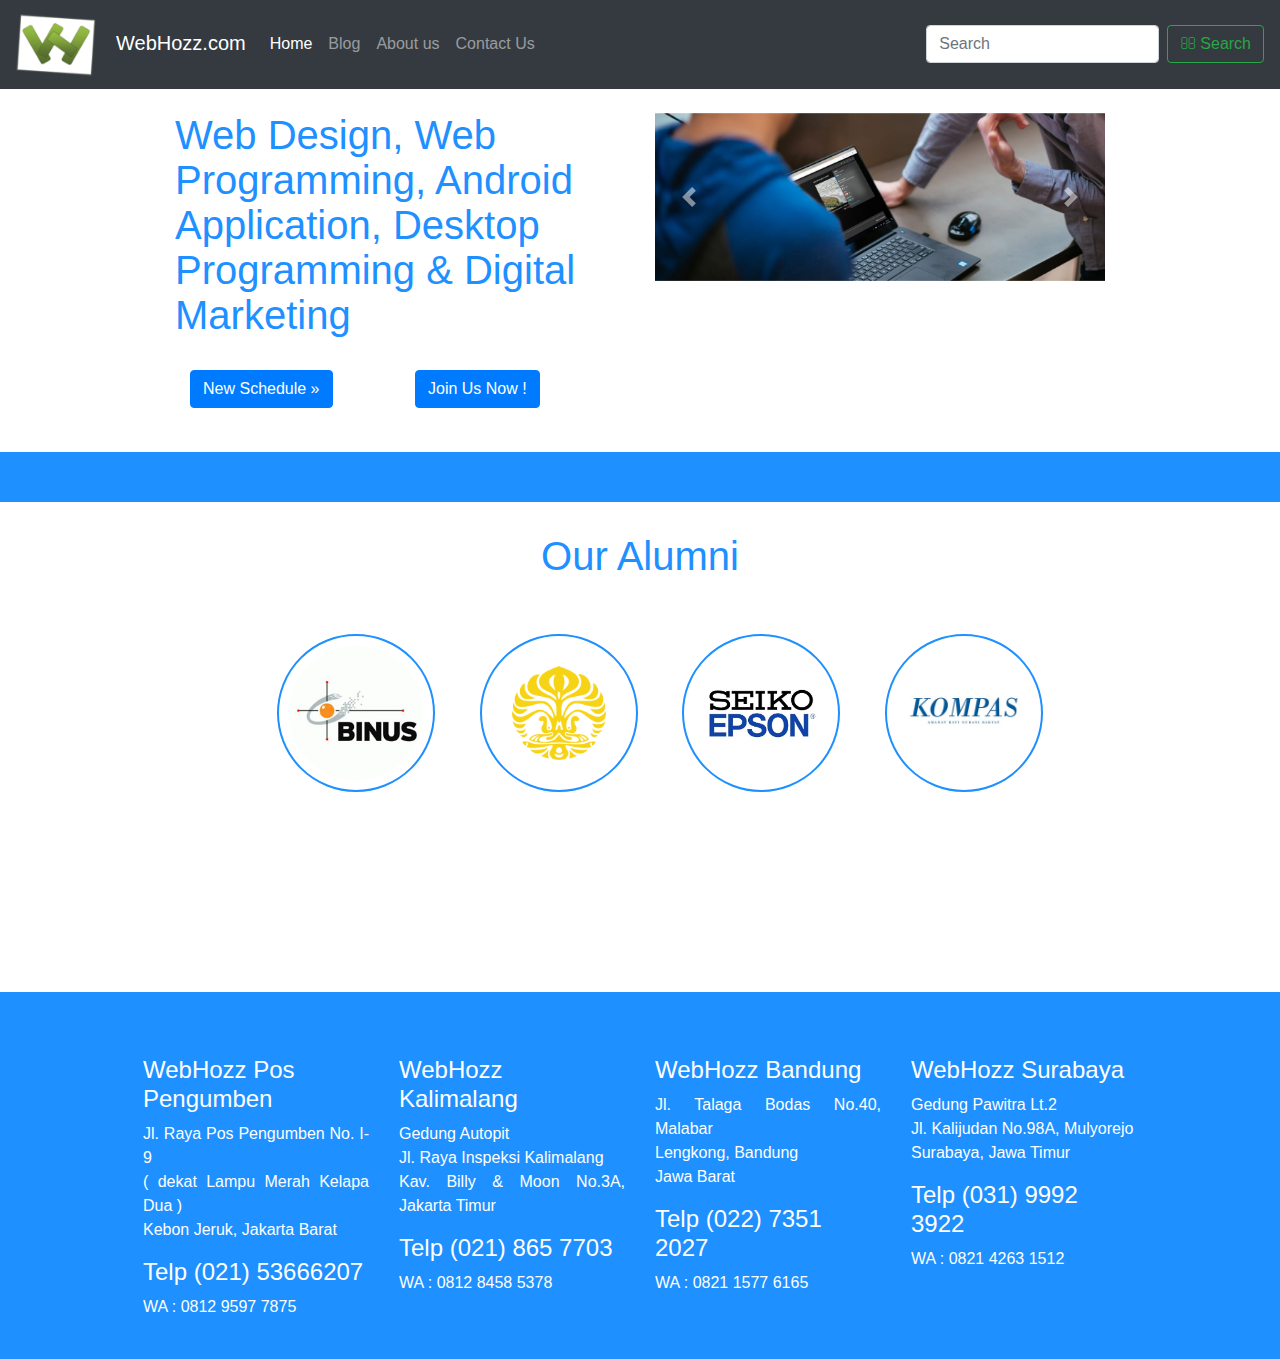
<file: index.html>
<html>
    <head>
        <title>
            Latihan Boostrap
        </title>
        <meta name="viewport" content="width=device-width, initial-scale=1">

        <!-- CSS BOOTSTRAP-->
        <link rel="stylesheet" href="css/bootstrap.min.css">

        <!--CUSTOM CSS-->
        <link rel="stylesheet" href="css/desain.css">

        <!--FONT AWESOME-->
        <link rel="stylesheet" type="text/css" href="fa/css/fontawesome.min.css">

    </head>

    <body>
    <!-- row 1 -->
    <div class="container" style="max-width: 100%; padding: 0px;">
        <nav class="navbar navbar-expand-lg navbar-dark bg-dark">
            <a class="navbar-brand" href="index.html"><img src="gambar/logo.png" width="100" alt="logo" title="logo">WebHozz.com</a>
            <button class="navbar-toggler" type="button" data-toggle="collapse" data-target="#navbarSupportedContent" aria-controls="navbarSupportedContent" aria-expanded="false" aria-label="Toggle navigation">
                <span class="navbar-toggler-icon"></span>
            </button>
                
            <div class="collapse navbar-collapse" id="navbarSupportedContent">
                <ul class="navbar-nav mr-auto">
                    <li class="nav-item active">
                        <a class="nav-link" href="index.html">Home <span class="sr-only">(current)</span></a>
                    </li>
                    <li class="nav-item">
                        <a class="nav-link" href="blog.html">Blog</a>
                    </li>
                    <li class="nav-item">
                        <a class="nav-link" href="about.html">About us</a>
                    </li>
                    <li class="nav-item">
                        <a class="nav-link" href="contact.html">Contact Us</a>
                    </li>
                </ul>
                <form class="form-inline my-2 my-lg-0">
                    <input class="form-control mr-sm-2" type="search" placeholder="Search" aria-label="Search">
                    <button class="btn btn-outline-success my-2 my-sm-0" type="submit"><i class="fa fa-search"></i> Search</button>
                </form>
            </div>
        </nav>
    </div>
    <!-- row 2 -->
    <div class="container" style="max-width: 75%; margin: 0px auto;">
        <div class="row">
            <!-- tampilan kiri -->
            <div class="col-sm-6">
                <br>
                <h1 style="color: #1E90FF; line-height: 45px;">
                    Web Design, Web Programming, Android Application, Desktop Programming
                    & Digital Marketing
                </h1>
                <br>
                <div class="container">
                    <div class="row">
                        <div class="col-sm-6"><button class="btn btn-primary" style="margin-right: 20px; margin-bottom: 20px;">New Schedule &raquo;</button></div>
                        <div class="col-sm-6"><button class="btn btn-primary">Join Us Now !</button></div>
                    </div>
                </div>    
            </div>
            <!-- tampilan kanan -->
            <div class="col-sm-6">
                <br>
                <div id="carouselExampleControls" class="carousel slide" data-ride="carousel">
                  <div class="carousel-inner">
                    <div class="carousel-item active">
                      <img class="d-block w-100" src="gambar/tech2.jpg" alt="First slide">
                    </div>
                    <div class="carousel-item">
                      <img class="d-block w-100" src="gambar/tech3.jpg" alt="Second slide">
                    </div>
                    <div class="carousel-item">
                      <img class="d-block w-100" src="gambar/tech4.jpg" alt="Third slide">
                    </div>
                    <div class="carousel-item">
                      <img class="d-block w-100" src="gambar/tech5.jpg" alt="Third slide">
                    </div>
                  </div>
                  <a class="carousel-control-prev" href="#carouselExampleControls" role="button" data-slide="prev">
                    <span class="carousel-control-prev-icon" aria-hidden="true"></span>
                    <span class="sr-only">Previous</span>
                  </a>
                  <a class="carousel-control-next" href="#carouselExampleControls" role="button" data-slide="next">
                    <span class="carousel-control-next-icon" aria-hidden="true"></span>
                    <span class="sr-only">Next</span>
                  </a>
                </div>
            </div>
        </div>
    </div>
    <br>
    <!-- row 3 -->
    <div class="container" style="max-width: 100%;">
        <div class="row" style="background-color: #1E90FF; height: 50px; line-height: 50px;">
            <div class="col-sm-12">
                
            </div>
        </div>
    </div>
    <br>
    <!-- row 4 -->
    <div class="container" style="max-width: 75%;">
        <div class="row">
            <div class="col-sm-12" style="margin-left: 0px; text-align: center;">
                <span style="font-size: 40px; color: #1E90FF;">Our Alumni</span>
                <br><br><br>
                <a href="" title="binus"><img src="gambar/logo-binus.jpg" width="17%" style="border:2px solid #1E90FF; border-radius: 10em; margin: 0px 40px; padding: 10px;"></a>
                <a href="" title="Universitas Indonesia"><img src="gambar/logo-ui.png" width="17%" style="border:2px solid #1E90FF; border-radius: 10em; background: transparent; padding: 30px;"></a>
                <a href="" title="Epson"><img src="gambar/logo-epson.png" width="17%" style="border:2px solid #1E90FF; border-radius: 10em; margin: 0px 40px; padding: 20px;"></a>
                <a href="" title="Kompas"><img src="gambar/logo-kompas.jpg" width="17%" style="border:2px solid #1E90FF; border-radius: 10em; margin: 0px 0px; padding: 20px;"></a>
            </div>
        </div>
    </div>
    <!-- row 5 -->
    <div class="container" style="max-width: 100%; background-color: #1E90FF; padding: 20px 0px; margin-top: 200px;">
        <br>
        <div class="row" style="width: 80%; margin: 20px auto; color: white;">
            <div class="col-sm-3">
                <h4>WebHozz Pos Pengumben</h4>
                <p align="justify">
                    Jl. Raya Pos Pengumben No. I-9 <br>
                    ( dekat Lampu Merah Kelapa Dua ) <br>
                    Kebon Jeruk, Jakarta Barat
                </p>
                <h4>Telp (021) 53666207</h4>
                WA : 0812 9597 7875
            </div>
            <div class="col-sm-3">
                <h4>WebHozz Kalimalang</h4>
                <p align="justify">
                    Gedung Autopit <br>
                    Jl. Raya Inspeksi Kalimalang <br>
                    Kav. Billy & Moon No.3A, Jakarta Timur
                </p>
                <h4>Telp (021) 865 7703</h4>
                WA : 0812 8458 5378
            </div>
            <div class="col-sm-3">
                <h4>WebHozz Bandung</h4>
                <p align="justify">
                    Jl. Talaga Bodas No.40, Malabar <br>
                    Lengkong, Bandung <br>
                    Jawa Barat
                </p>
                <h4>Telp (022) 7351 2027</h4>
                WA : 0821 1577 6165
            </div>
            <div class="col-sm-3">
                <h4>WebHozz Surabaya</h4>
                <p align="justify">
                    Gedung Pawitra Lt.2 <br>
                    Jl. Kalijudan No.98A, Mulyorejo <br>
                    Surabaya, Jawa Timur  
                </p>
                <h4>Telp (031) 9992 3922</h4>
                WA : 0821 4263 1512
            </div>
        </div>
        </div>


        <!-- JAVASRIPT AREA-->
        <script src="js/jquery-3.2.1.slim.min.js" type="text/javascript"></script>
        <script src="js/popper.min.js"></script>
        <script src="js/bootstrap.min.js"></script>
    </body>
</html>
</file>
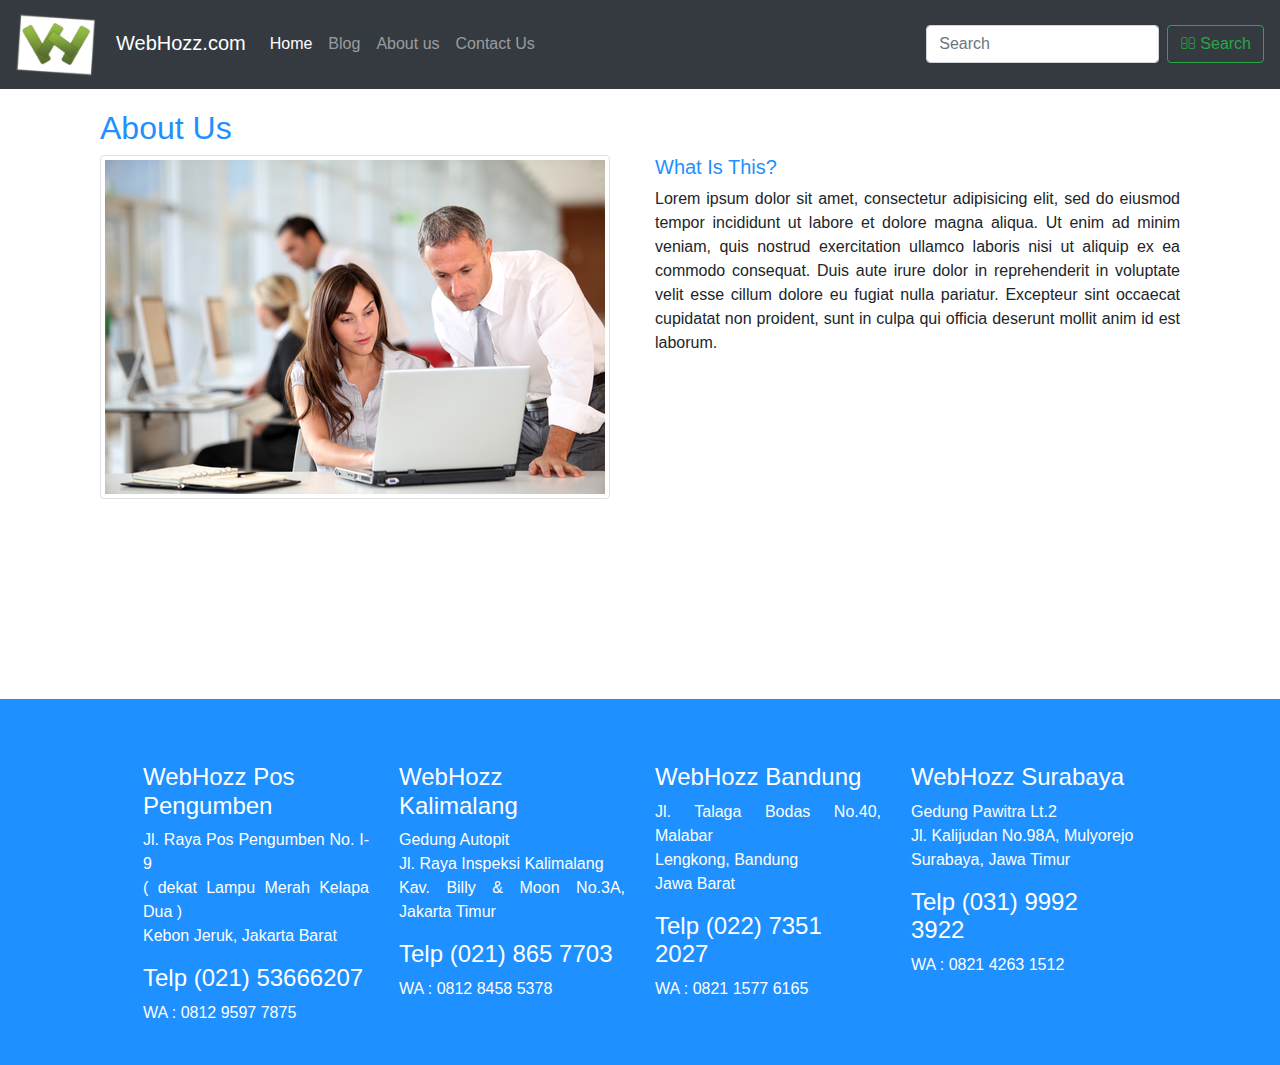
<file: about.html>
<html>
    <head>
        <title>
            Latihan Boostrap
        </title>
        <meta name="viewport" content="width=device-width, initial-scale=1">

        <!-- CSS BOOTSTRAP-->
        <link rel="stylesheet" href="css/bootstrap.min.css">

        <!--CUSTOM CSS-->
        <link rel="stylesheet" href="css/desain.css">

        <!--FONT AWESOME-->
        <link rel="stylesheet" type="text/css" href="fa/css/fontawesome.min.css">

    </head>

    <body>
    <!-- row 1 -->
    <div class="container" style="max-width: 100%; padding: 0px;">
            <nav class="navbar navbar-expand-lg navbar-dark bg-dark">
                <a class="navbar-brand" href="index.html"><img src="gambar/logo.png" width="100" alt="logo" title="logo">WebHozz.com</a>
                <button class="navbar-toggler" type="button" data-toggle="collapse" data-target="#navbarSupportedContent" aria-controls="navbarSupportedContent" aria-expanded="false" aria-label="Toggle navigation">
                    <span class="navbar-toggler-icon"></span>
                </button>
                    
                <div class="collapse navbar-collapse" id="navbarSupportedContent">
                    <ul class="navbar-nav mr-auto">
                        <li class="nav-item active">
                            <a class="nav-link" href="index.html">Home <span class="sr-only">(current)</span></a>
                        </li>
                        <li class="nav-item">
                            <a class="nav-link" href="blog.html">Blog</a>
                        </li>
                        <li class="nav-item">
                            <a class="nav-link" href="about.html">About us</a>
                        </li>
                        <li class="nav-item">
                            <a class="nav-link" href="contact.html">Contact Us</a>
                        </li>
                    </ul>
                    <form class="form-inline my-2 my-lg-0">
                        <input class="form-control mr-sm-2" type="search" placeholder="Search" aria-label="Search">
                        <button class="btn btn-outline-success my-2 my-sm-0" type="submit"><i class="fa fa-search"></i> Search</button>
                    </form>
                </div>
            </nav>
        </div>
        <!-- row 2 -->
    <div class="container">
            <div class="row" style="width: 100%; margin: 20px auto;">
    
                <div class="col-md-12">
                    <h2 style="color: #1E90FF;">About Us</h2>
                </div>
                
                <div class="col-md-6">
                
                    <img src="gambar/about.jpg" class="img-thumbnail">
    
                </div>
    
                <div class="col-md-6">
                    <h5 style="color: #1E90FF;">What Is This?</h5>
    
                    <p align="justify">
                        Lorem ipsum dolor sit amet, consectetur adipisicing elit, sed do eiusmod
                        tempor incididunt ut labore et dolore magna aliqua. Ut enim ad minim veniam,
                        quis nostrud exercitation ullamco laboris nisi ut aliquip ex ea commodo
                        consequat. Duis aute irure dolor in reprehenderit in voluptate velit esse
                        cillum dolore eu fugiat nulla pariatur. Excepteur sint occaecat cupidatat non
                        proident, sunt in culpa qui officia deserunt mollit anim id est laborum.
                    </p>
                </div>
            </div>
        </div>
        <!-- row 3 -->
        <div class="container" style="max-width: 100%; background-color: #1E90FF;  padding: 20px 0px; margin-top: 200px;">
            <br>
            <div class="row" style="width: 80%; margin: 20px auto; color: white;">
                <div class="col-sm-3">
                    <h4>WebHozz Pos Pengumben</h4>
                    <p align="justify">
                        Jl. Raya Pos Pengumben No. I-9 <br>
                        ( dekat Lampu Merah Kelapa Dua ) <br>
                        Kebon Jeruk, Jakarta Barat
                    </p>
                    <h4>Telp (021) 53666207</h4>
                    WA : 0812 9597 7875
                </div>
                <div class="col-sm-3">
                    <h4>WebHozz Kalimalang</h4>
                    <p align="justify">
                        Gedung Autopit <br>
                        Jl. Raya Inspeksi Kalimalang <br>
                        Kav. Billy & Moon No.3A, Jakarta Timur
                    </p>
                    <h4>Telp (021) 865 7703</h4>
                    WA : 0812 8458 5378
                </div>
                <div class="col-sm-3">
                    <h4>WebHozz Bandung</h4>
                    <p align="justify">
                        Jl. Talaga Bodas No.40, Malabar <br>
                        Lengkong, Bandung <br>
                        Jawa Barat
                    </p>
                    <h4>Telp (022) 7351 2027</h4>
                    WA : 0821 1577 6165
                </div>
                <div class="col-sm-3">
                    <h4>WebHozz Surabaya</h4>
                    <p align="justify">
                        Gedung Pawitra Lt.2 <br>
                        Jl. Kalijudan No.98A, Mulyorejo <br>
                        Surabaya, Jawa Timur  
                    </p>
                    <h4>Telp (031) 9992 3922</h4>
                    WA : 0821 4263 1512
                </div>
            </div>
        </div>
    
    

        <!-- JAVASRIPT AREA-->
        <script src="js/jquery-3.2.1.slim.min.js" type="text/javascript"></script>
        <script src="js/popper.min.js"></script>
        <script src="js/bootstrap.min.js"></script>
    </body>
</html>
</file>
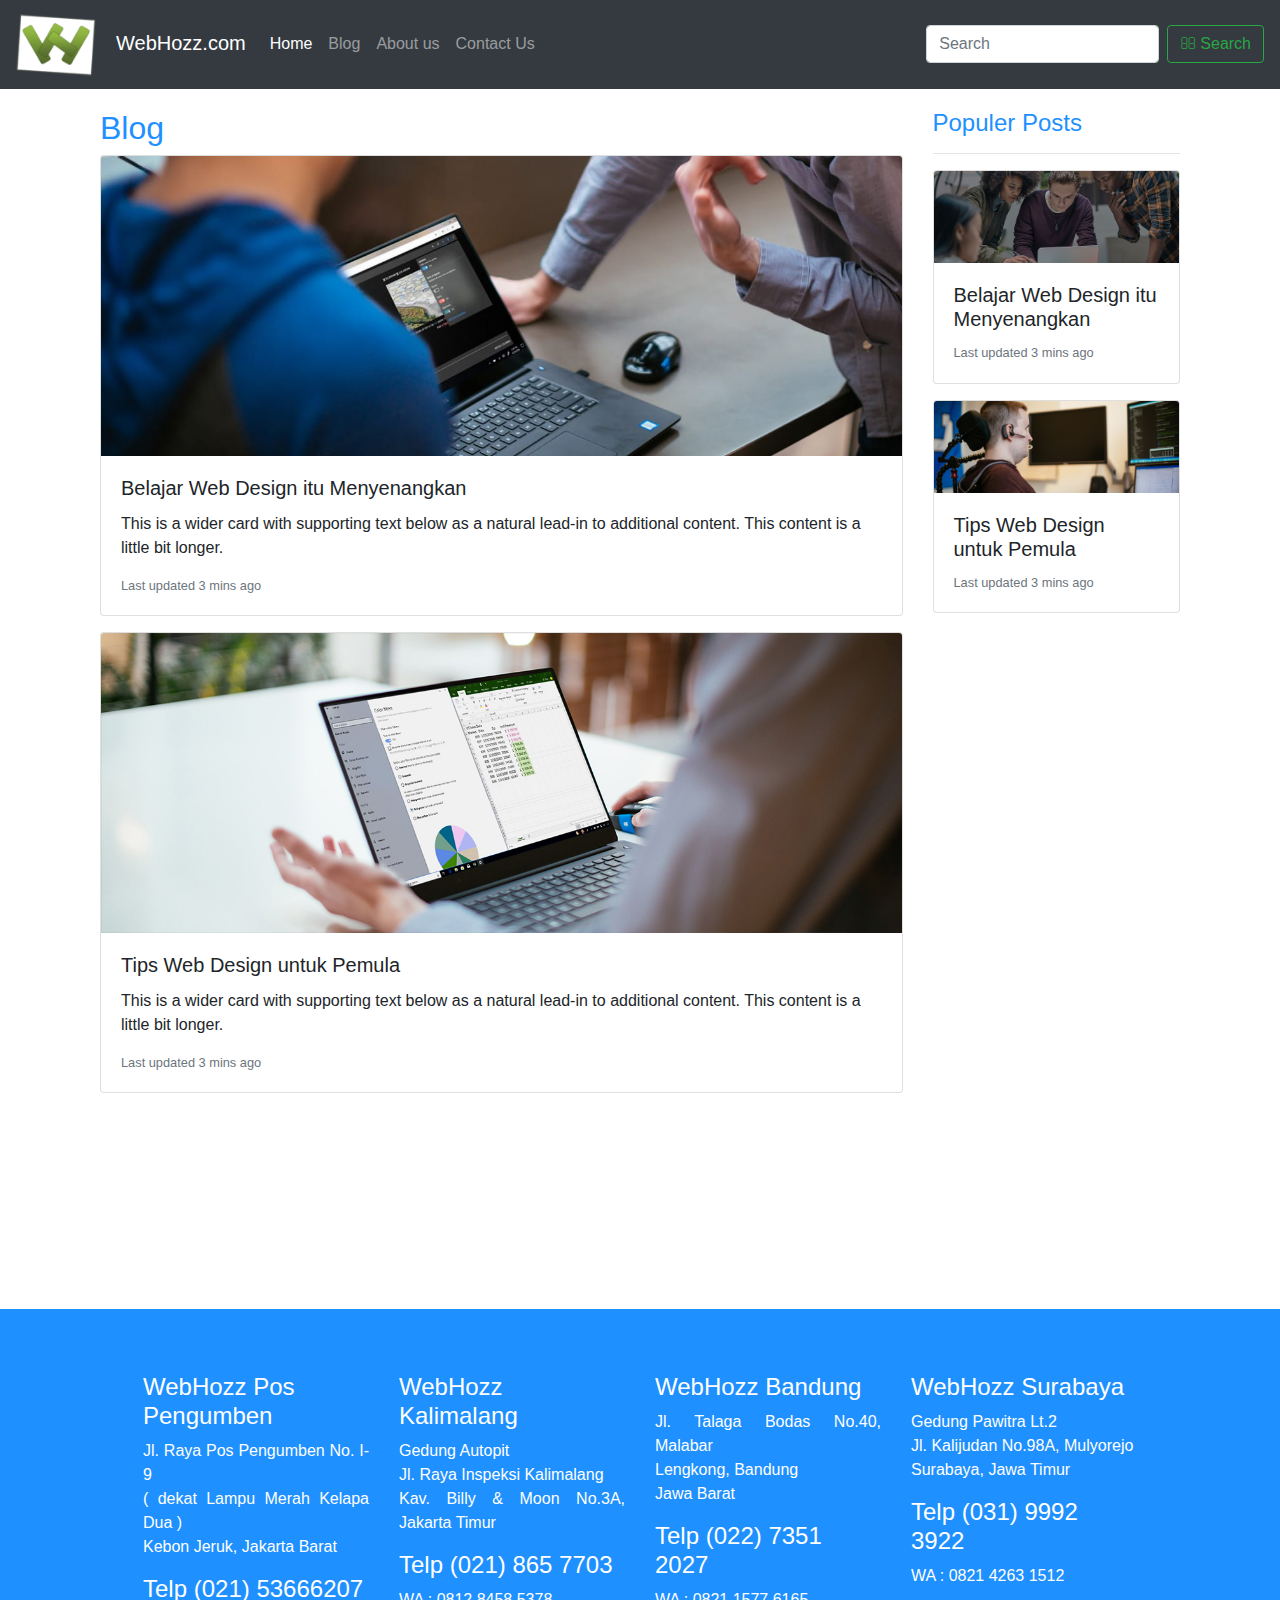
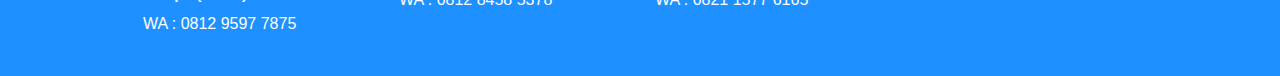
<file: blog.html>
<html>
    <head>
        <title>
            Latihan Boostrap
        </title>
        <meta name="viewport" content="width=device-width, initial-scale=1">

        <!-- CSS BOOTSTRAP-->
        <link rel="stylesheet" href="css/bootstrap.min.css">

        <!--CUSTOM CSS-->
        <link rel="stylesheet" href="css/desain.css">

        <!--FONT AWESOME-->
        <link rel="stylesheet" type="text/css" href="fa/css/fontawesome.min.css">

    </head>

    <body>
    <!-- row 1 -->
    <div class="container" style="max-width: 100%; padding: 0px;">
            <nav class="navbar navbar-expand-lg navbar-dark bg-dark">
                <a class="navbar-brand" href="index.html"><img src="gambar/logo.png" width="100" alt="logo" title="logo">WebHozz.com</a>
                <button class="navbar-toggler" type="button" data-toggle="collapse" data-target="#navbarSupportedContent" aria-controls="navbarSupportedContent" aria-expanded="false" aria-label="Toggle navigation">
                    <span class="navbar-toggler-icon"></span>
                </button>
                    
                <div class="collapse navbar-collapse" id="navbarSupportedContent">
                    <ul class="navbar-nav mr-auto">
                        <li class="nav-item active">
                            <a class="nav-link" href="index.html">Home <span class="sr-only">(current)</span></a>
                        </li>
                        <li class="nav-item">
                            <a class="nav-link" href="blog.html">Blog</a>
                        </li>
                        <li class="nav-item">
                            <a class="nav-link" href="about.html">About us</a>
                        </li>
                        <li class="nav-item">
                            <a class="nav-link" href="contact.html">Contact Us</a>
                        </li>
                    </ul>
                    <form class="form-inline my-2 my-lg-0">
                        <input class="form-control mr-sm-2" type="search" placeholder="Search" aria-label="Search">
                        <button class="btn btn-outline-success my-2 my-sm-0" type="submit"><i class="fa fa-search"></i> Search</button>
                    </form>
                </div>
            </nav>
        </div>
        <!-- row 2 -->
        <div class="container">
            <div class="row" style="width: 100%; margin: 20px auto;">
                <div class="col-md-9">
                    <h2 style="color: #1E90FF;">Blog</h2>
                    <div class="card mb-3">
                      <img class="card-img-top" src="gambar/tech2.jpg" alt="Card image cap">
                      <div class="card-body">
                        <h5 class="card-title">Belajar Web Design itu Menyenangkan</h5>
                        <p class="card-text">This is a wider card with supporting text below as a natural lead-in to additional content. This content is a little bit longer.</p>
                        <p class="card-text"><small class="text-muted">Last updated 3 mins ago</small></p>
                      </div>
                    </div>
        
                    <div class="card mb-3">
                      <img class="card-img-top" src="gambar/tech4.jpg" alt="Card image cap">
                      <div class="card-body">
                        <h5 class="card-title">Tips Web Design untuk Pemula</h5>
                        <p class="card-text">This is a wider card with supporting text below as a natural lead-in to additional content. This content is a little bit longer.</p>
                        <p class="card-text"><small class="text-muted">Last updated 3 mins ago</small></p>
                      </div>
                    </div>
                </div>
                <div class="col-md-3">
                    <h4 style="color: #1E90FF;">Populer Posts</h4>
                    <hr>
                    <div class="card mb-3">
                      <img class="card-img-top" src="gambar/tech3.jpg" alt="Card image cap">
                      <div class="card-body">
                        <h5 class="card-title">Belajar Web Design itu Menyenangkan</h5>
                        <p class="card-text"><small class="text-muted">Last updated 3 mins ago</small></p>
                      </div>
                    </div>
                    <div class="card mb-3">
                      <img class="card-img-top" src="gambar/tech5.jpg" alt="Card image cap">
                      <div class="card-body">
                        <h5 class="card-title">Tips Web Design untuk Pemula</h5>
                        <p class="card-text"><small class="text-muted">Last updated 3 mins ago</small></p>
                      </div>
                    </div>
                </div>
            </div>
        </div>
        <!-- row 3 -->
        <div class="container" style="max-width: 100%; background-color: #1E90FF;  padding: 20px 0px; margin-top: 200px;">
            <br>
            <div class="row" style="width: 80%; margin: 20px auto; color: white;">
                <div class="col-sm-3">
                    <h4>WebHozz Pos Pengumben</h4>
                    <p align="justify">
                        Jl. Raya Pos Pengumben No. I-9 <br>
                        ( dekat Lampu Merah Kelapa Dua ) <br>
                        Kebon Jeruk, Jakarta Barat
                    </p>
                    <h4>Telp (021) 53666207</h4>
                    WA : 0812 9597 7875
                </div>
                <div class="col-sm-3">
                    <h4>WebHozz Kalimalang</h4>
                    <p align="justify">
                        Gedung Autopit <br>
                        Jl. Raya Inspeksi Kalimalang <br>
                        Kav. Billy & Moon No.3A, Jakarta Timur
                    </p>
                    <h4>Telp (021) 865 7703</h4>
                    WA : 0812 8458 5378
                </div>
                <div class="col-sm-3">
                    <h4>WebHozz Bandung</h4>
                    <p align="justify">
                        Jl. Talaga Bodas No.40, Malabar <br>
                        Lengkong, Bandung <br>
                        Jawa Barat
                    </p>
                    <h4>Telp (022) 7351 2027</h4>
                    WA : 0821 1577 6165
                </div>
                <div class="col-sm-3">
                    <h4>WebHozz Surabaya</h4>
                    <p align="justify">
                        Gedung Pawitra Lt.2 <br>
                        Jl. Kalijudan No.98A, Mulyorejo <br>
                        Surabaya, Jawa Timur  
                    </p>
                    <h4>Telp (031) 9992 3922</h4>
                    WA : 0821 4263 1512
                </div>
            </div>
        </div>
    

        <!-- JAVASRIPT AREA-->
        <script src="js/jquery-3.2.1.slim.min.js" type="text/javascript"></script>
        <script src="js/popper.min.js"></script>
        <script src="js/bootstrap.min.js"></script>
    </body>
</html>
</file>
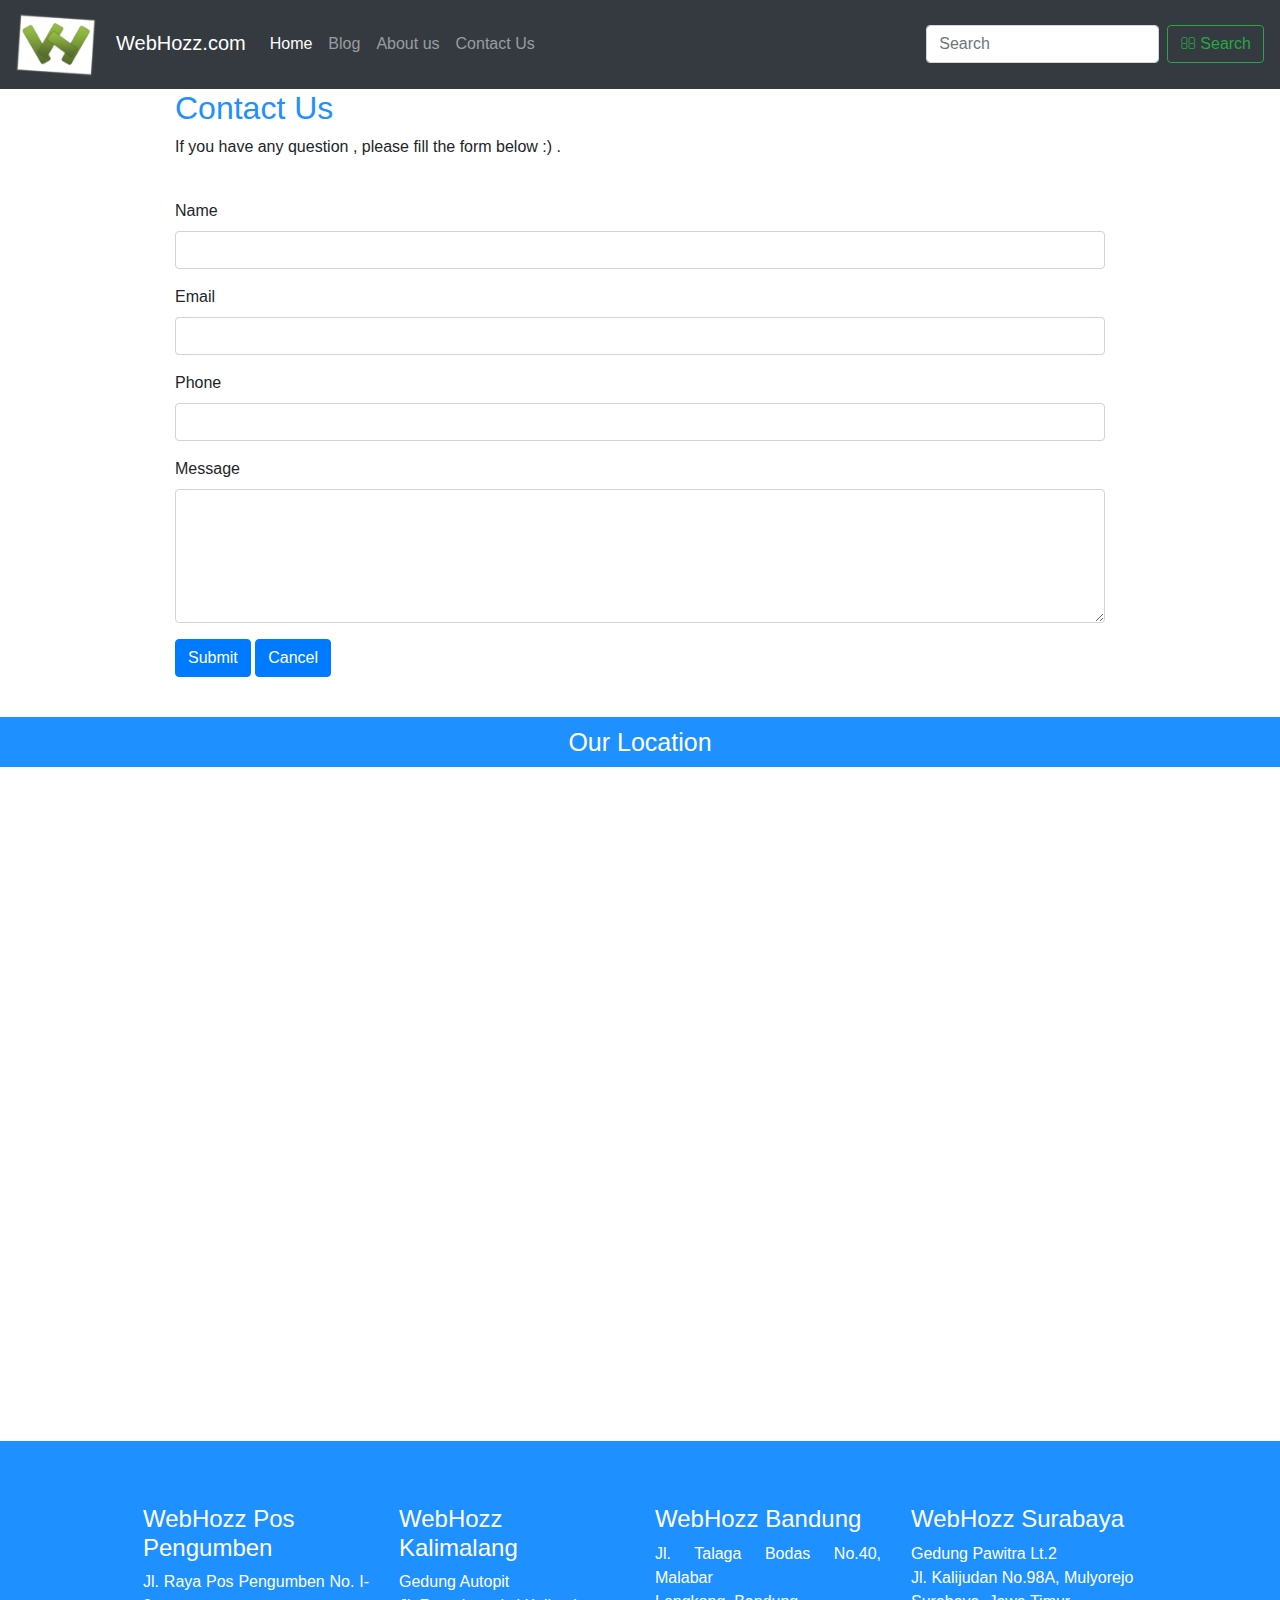
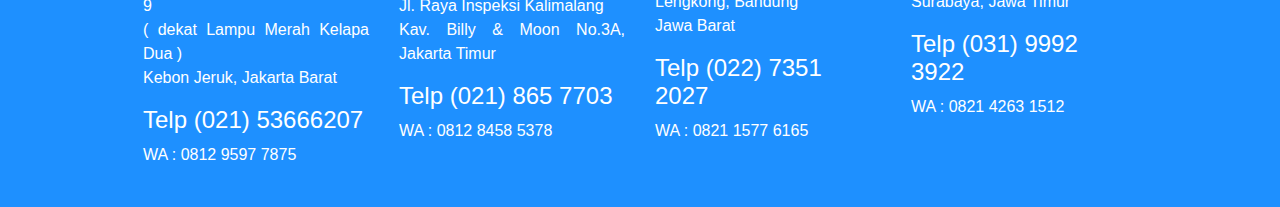
<file: contact.html>
<html>
    <head>
        <title>
            Latihan Boostrap
        </title>
        <meta name="viewport" content="width=device-width, initial-scale=1">

        <!-- CSS BOOTSTRAP-->
        <link rel="stylesheet" href="css/bootstrap.min.css">

        <!--CUSTOM CSS-->
        <link rel="stylesheet" href="css/desain.css">

        <!--FONT AWESOME-->
        <link rel="stylesheet" type="text/css" href="fa/css/fontawesome.min.css">

    </head>

    <body>
    <!-- row 1 -->
    <div class="container" style="max-width: 100%; padding: 0px;">
            <nav class="navbar navbar-expand-lg navbar-dark bg-dark">
                <a class="navbar-brand" href="index.html"><img src="gambar/logo.png" width="100" alt="logo" title="logo">WebHozz.com</a>
                <button class="navbar-toggler" type="button" data-toggle="collapse" data-target="#navbarSupportedContent" aria-controls="navbarSupportedContent" aria-expanded="false" aria-label="Toggle navigation">
                    <span class="navbar-toggler-icon"></span>
                </button>
                    
                <div class="collapse navbar-collapse" id="navbarSupportedContent">
                    <ul class="navbar-nav mr-auto">
                        <li class="nav-item active">
                            <a class="nav-link" href="index.html">Home <span class="sr-only">(current)</span></a>
                        </li>
                        <li class="nav-item">
                            <a class="nav-link" href="blog.html">Blog</a>
                        </li>
                        <li class="nav-item">
                            <a class="nav-link" href="about.html">About us</a>
                        </li>
                        <li class="nav-item">
                            <a class="nav-link" href="contact.html">Contact Us</a>
                        </li>
                    </ul>
                    <form class="form-inline my-2 my-lg-0">
                        <input class="form-control mr-sm-2" type="search" placeholder="Search" aria-label="Search">
                        <button class="btn btn-outline-success my-2 my-sm-0" type="submit"><i class="fa fa-search"></i> Search</button>
                    </form>
                </div>
            </nav>
        </div>
        <!-- row 2 -->
        <div class="container" style="width: 75%;">
                <div class="row">
                    <div class="col-sm-12">
                        <h2 style="color: #1E90FF;">Contact Us</h2>
                        <p>
                            If you have any question , please fill the form below :) .
                        </p>
                        <br>
                        <form>
                            <div class="form-group">
                                <label>Name</label>
                                <input type="text" name="" class="form-control">
                            </div>
                            <div class="form-group">
                                <label>Email</label>
                                <input type="email" name="" class="form-control">
                            </div>
                            <div class="form-group">
                                <label>Phone</label>
                                <input type="text" name="" class="form-control">
                            </div>
                            <div class="form-group">
                                <label>Message</label>
                                <textarea name="" class="form-control" rows="5"></textarea>
                            </div>
                            <div class="form-group">
                                <button type="submit" class="btn btn-primary">Submit</button>
                                <button type="reset" class="btn btn-primary">Cancel</button>
                            </div>
                        </form>
                    </div>
                </div>
            </div>
            <br>
            <!-- row 3 -->
            <div class="container" style="max-width: 100%;">
                <div class="row" style="background-color: #1E90FF; height: 50px; line-height: 50px; text-align: center; color: white; font-size: 25px;">
                    <div class="col-sm-12">
                        Our Location
                    </div>
                </div>
            </div>
            <br>
            <!-- row 4 -->
            <div class="container" style="width: 75%;">
                <div class="row">
                    <div class="col-sm-12">
                        <iframe src="https://www.google.com/maps/embed?pb=!1m18!1m12!1m3!1d3966.3550138537535!2d106.7678225148337!3d-6.216826395499647!2m3!1f0!2f0!3f0!3m2!1i1024!2i768!4f13.1!3m3!1m2!1s0x2e69f72b05acf713%3A0x9e0838ac53a146ed!2sWebHozz!5e0!3m2!1sen!2sid!4v1536382411342" width="100%" height="450" frameborder="0" style="border:0" allowfullscreen></iframe>
                    </div>
                </div>
            </div>
            <!-- row 5 -->
            <div class="container" style="max-width: 100%; background-color: #1E90FF;  padding: 20px 0px; margin-top: 200px;">
                <br>
                <div class="row" style="width: 80%; margin: 20px auto; color: white;">
                    <div class="col-sm-3">
                        <h4>WebHozz Pos Pengumben</h4>
                        <p align="justify">
                            Jl. Raya Pos Pengumben No. I-9 <br>
                            ( dekat Lampu Merah Kelapa Dua ) <br>
                            Kebon Jeruk, Jakarta Barat
                        </p>
                        <h4>Telp (021) 53666207</h4>
                        WA : 0812 9597 7875
                    </div>
                    <div class="col-sm-3">
                        <h4>WebHozz Kalimalang</h4>
                        <p align="justify">
                            Gedung Autopit <br>
                            Jl. Raya Inspeksi Kalimalang <br>
                            Kav. Billy & Moon No.3A, Jakarta Timur
                        </p>
                        <h4>Telp (021) 865 7703</h4>
                        WA : 0812 8458 5378
                    </div>
                    <div class="col-sm-3">
                        <h4>WebHozz Bandung</h4>
                        <p align="justify">
                            Jl. Talaga Bodas No.40, Malabar <br>
                            Lengkong, Bandung <br>
                            Jawa Barat
                        </p>
                        <h4>Telp (022) 7351 2027</h4>
                        WA : 0821 1577 6165
                    </div>
                    <div class="col-sm-3">
                        <h4>WebHozz Surabaya</h4>
                        <p align="justify">
                            Gedung Pawitra Lt.2 <br>
                            Jl. Kalijudan No.98A, Mulyorejo <br>
                            Surabaya, Jawa Timur  
                        </p>
                        <h4>Telp (031) 9992 3922</h4>
                        WA : 0821 4263 1512
                    </div>
                </div>
            </div>
        
    
    

        <!-- JAVASRIPT AREA-->
        <script src="js/jquery-3.2.1.slim.min.js" type="text/javascript"></script>
        <script src="js/popper.min.js"></script>
        <script src="js/bootstrap.min.js"></script>
    </body>
</html>
</file>
<file: css/desain.css>
body, html {background-color: white; margin: 0px; padding: 0px;}
.row .kanan li{ float: left; list-style: none; width: 15%; line-height: 40px;}
.row .kanan li a { color: white;}
.row .kanan li a:hover{ text-decoration: none; color: #FFBEAB;}
</file>
